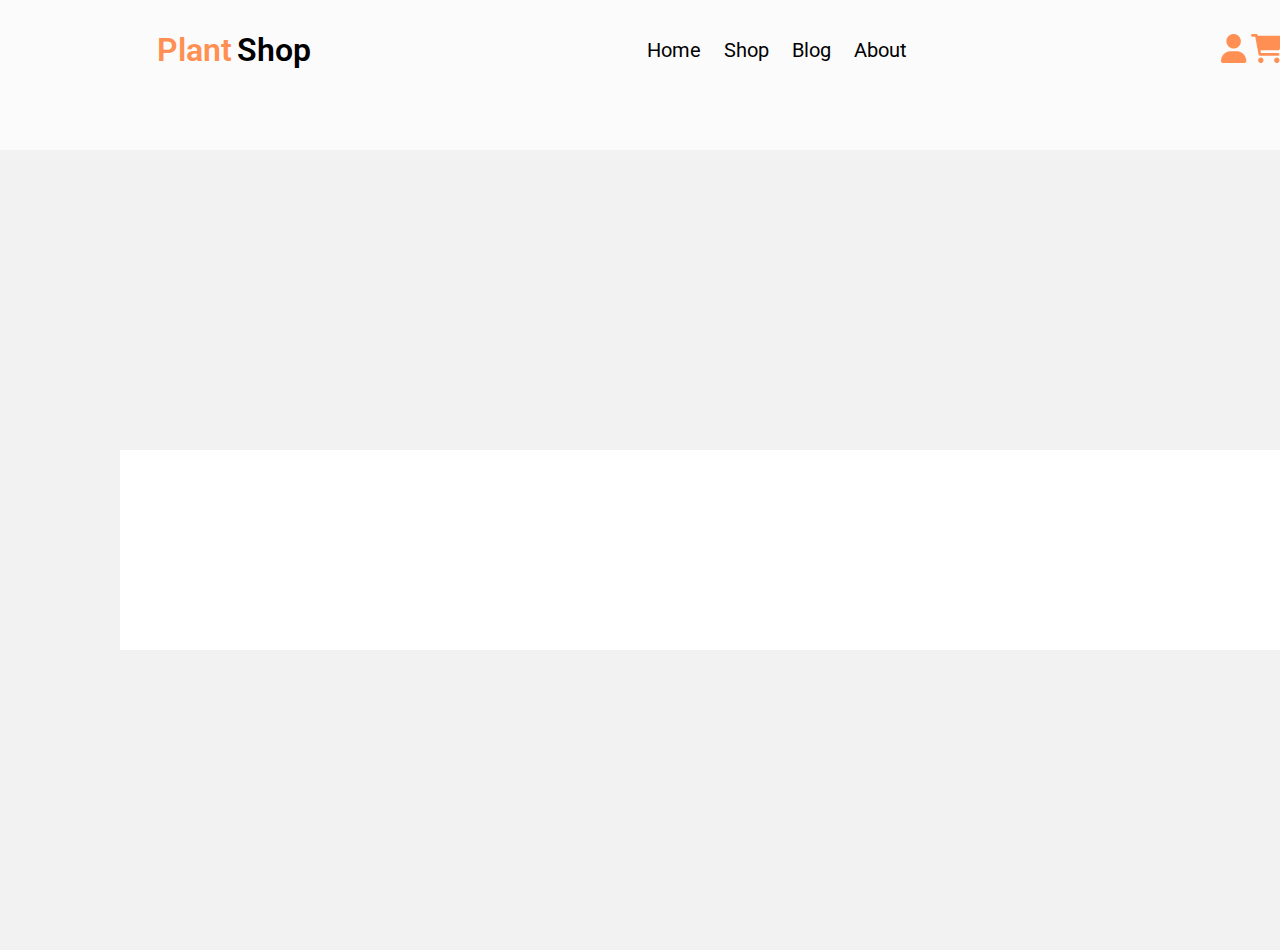
<file: indexCart.html>
<!DOCTYPE html>
<html lang="en">
<head>
    <meta charset="UTF-8">
    <meta http-equiv="X-UA-Compatible" content="IE=edge">
    <meta name="viewport" content="width=device-width, initial-scale=1.0">
    <title>Document</title>
    <link rel="stylesheet" href="/css/scss/styleCart.css">
</head>
<body>
    <header class="header--flowers">
        <div class="header--header">
            <div style="display: flex;" class="name--shop">
                <h1 class="text--shop">Plant </h1>
                <h1 class="text--shop__sec"> Shop</h1>
            </div>
            <div class="link-shop">
                <ul class="ul--in--link">
                    <li><a href="indexMain.html">Home</a> </li>
                    <li><a href="indexShop.html">Shop</a> </li>
                    <li><a href="">Blog</a> </li>
                    <li><a href="">About</a> </li>
                </ul>
            </div>
            <div class="ik--shop">
                <a href="indexReg.html"><img src="/img/userMain.png" alt=""></a>
                <a href="indexCart.html"><img src="/img/telege--main.png" alt=""></a>
                
            </div>
        </div>
    </header>
    <section class="section--of--shop">
        <div class="shop">

            <!-- <div class="mycard">
                <h2>Your card</h2>
                <div class="newCard">
                    <img src="/img/pfp of Main.png" alt="">
                    <div class="textCard">
                        <h2></h2>
                        <p class="p--card"></p>
                        <div  class="plus">
                            <p class="plusNum">+</p>
                            <p class="number"></p>
                            <p class="minus" >-</p>
                        </div>
                    </div>
                </div>
            </div> -->
            <div class="payAll">

            </div>
        </div>
    </section>
    <script src="/js/scriptCard.js"></script>
</body>
</html>
</file>
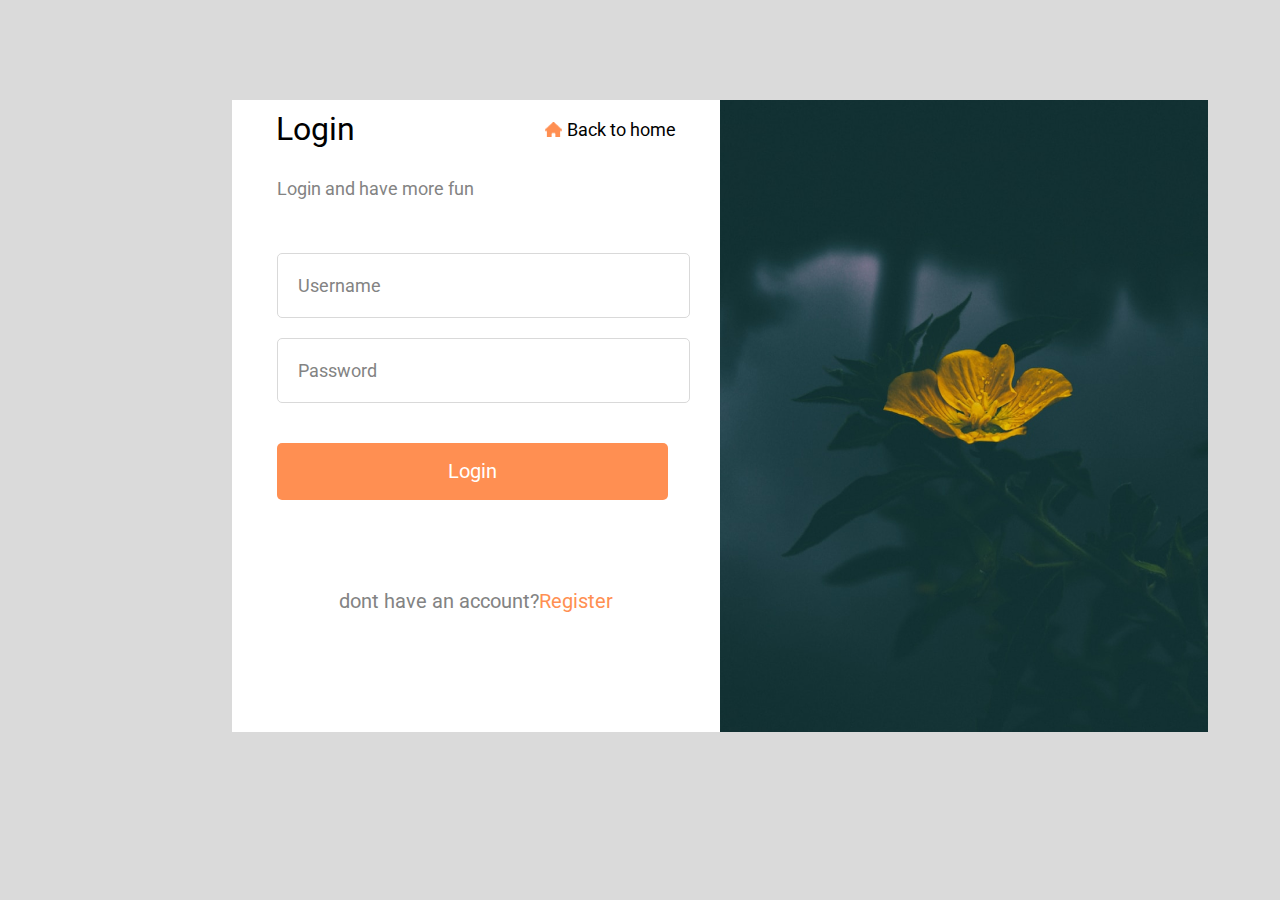
<file: indexLog.html>
<!DOCTYPE html>
<html lang="en">
<head>
    <meta charset="UTF-8">
    <meta http-equiv="X-UA-Compatible" content="IE=edge">
    <meta name="viewport" content="width=device-width, initial-scale=1.0">
    <title>Document</title>
    <link rel="stylesheet" href="/css/scss/styleLog.css">
</head>
<body>
    <div class="main--login">
        <div class="login--main">
            <div class="login--cart">
                <div class="login">
                    <h2 class="text--login">Login</h2>
                    <div  class="back--home">
                        <img class="home--png" src="/img/home--png.png" alt="">
                        <p class="home--text"><a href="indexMain.html">Back to home</a> </p>
                    </div>
                </div>
                <p class="motivation--to--log">Login and have more fun</p>
                <div class="inputs--login">
                    <input  placeholder="Username" class="username" type="text">
                    <input  placeholder="Password" class="password" type="password">
                    <button class="login--btn">Login</button>
                </div>
                
                <p class="dont--have--acc">dont have an account?<a class="link-toReg" href="indexReg.html">Register</a> </p>
            </div>
            <div class="login--img">
                <img src="/img/img--login.png" alt="">
            </div>
        </div>
    </div>
    




    <script src="/js/ScriptLog.js"></script>   
</body>
</html>
</file>
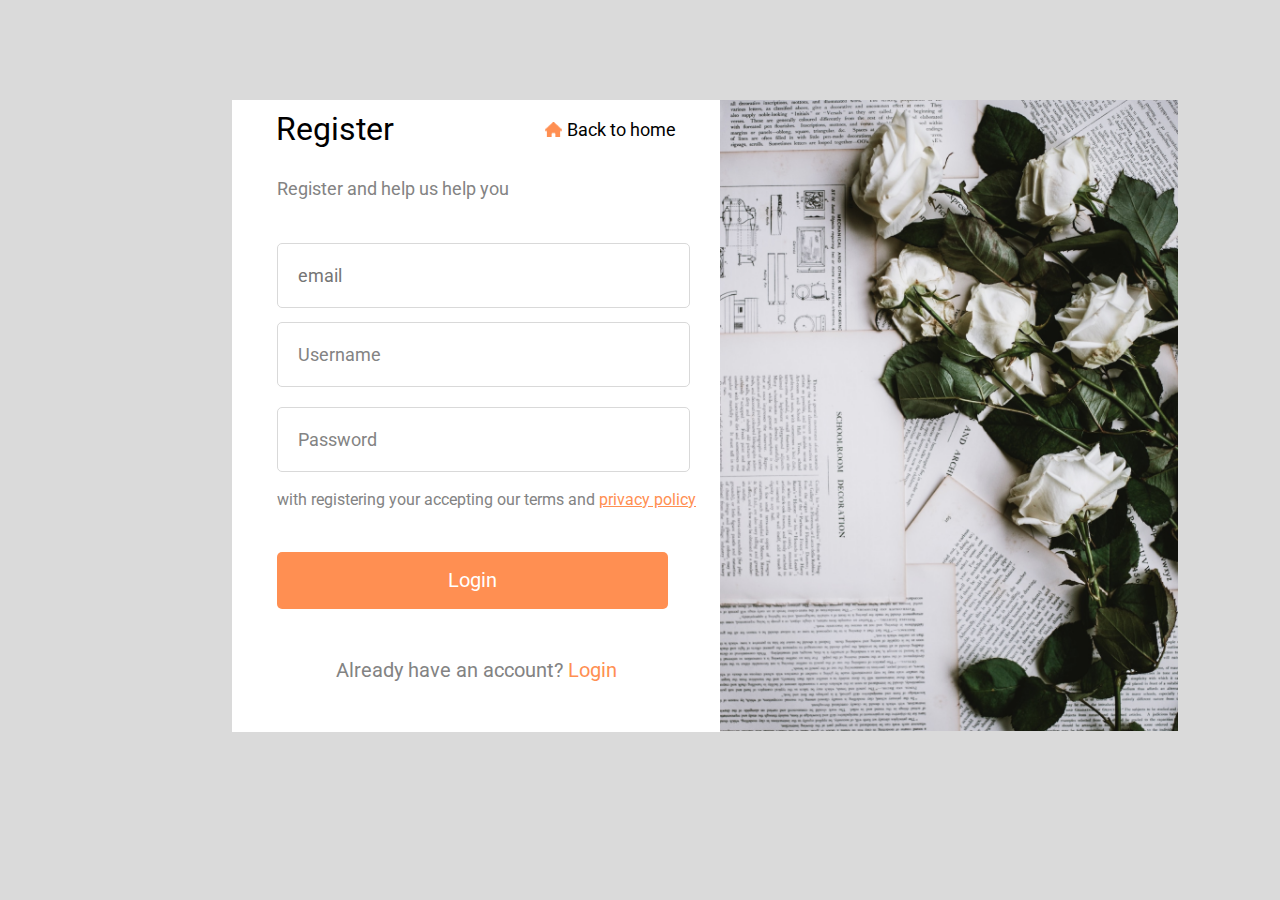
<file: indexReg.html>
<!DOCTYPE html>
<html lang="en">
<head>
    <meta charset="UTF-8">
    <meta http-equiv="X-UA-Compatible" content="IE=edge">
    <meta name="viewport" content="width=device-width, initial-scale=1.0">
    <title>Document</title>
    <link rel="stylesheet" href="/css/scss/styleReg.css">
</head>
<body>
    <div class="main--login">
        <div class="login--main">
            <div class="login--cart">
                <div class="login">
                    <h2 class="text--login">Register</h2>
                    <div  class="back--home">
                        <img class="home--png" src="/img/home--png.png" alt="">
                        <p class="home--text"><a href="index.html">Back to home</a> </p>
                    </div>
                </div>
                <p class="motivation--to--log">Register and help us help you</p>
                <div class="inputs--login">
                    <input  class="email" placeholder="email" type="email">
                    <input  placeholder="Username" class="username" type="text">
                    <input  placeholder="Password" class="password" type="password">
                    <h4 class="privacy-and-legacy">with registering your accepting our terms and <a href="https://www.youtube.com/watch?v=a3Z7zEc7AXQ">privacy policy</a> </h4>
                    <button class="login--btn--reg">Login</button>
                </div>
                
                <p class="dont--have--acc">Already have an account? <a class="link-toReg" href="indexLog.html">Login</a> </p>
            </div>
            <div class="login--img">
                <img style="height: 631px;" src="/img/img--reg.png" alt="">
            </div>
        </div>
    </div>
    




    <script src="/js/script.js"></script>
</body>
</html>
</file>
<file: css/scss/styleCart.css>
@import url("https://fonts.googleapis.com/css2?family=Montserrat:wght@300;400&family=Roboto&display=swap");
* {
  padding: 0;
  margin: 0;
}
header {
  width: 1440px;
  margin: 0 auto;
}
.header--header {
  display: flex;
  justify-content: space-around;
  align-items: center;
  align-content: center;
  background: rgba(250, 250, 250, 0.824);
  height: 100px;
  padding-bottom: 50px;
}
.text--shop {
  font-family: "Roboto";
  font-style: normal;
  font-weight: 500;
  font-size: 32px;
  line-height: 38px;
  font-weight: 600;
  color: #ff8f52;
}
.text--shop__sec {
  font-family: "Roboto";
  font-style: normal;
  font-weight: 500;
  font-size: 32px;
  font-weight: 600;
  line-height: 38px;
  padding-left: 5px;
}
.ul--in--link {
  display: flex;
  list-style: none;
  font-family: "Roboto";
  font-style: normal;
  font-weight: 400;
  font-size: 20px;
  line-height: 23px;
}
.ul--in--link li {
  padding-left: 23px;
}
.ul--in--link li a {
  text-decoration: none;
  list-style: none;
  font-family: "Roboto";
  font-style: normal;
  font-weight: 400;
  font-size: 20px;
  line-height: 23px;
  color: black;
}
.section--of--shop{
    background: #f2f2f2;
    width: 1440px;
    height: 800px;
    margin: 0 auto;
    display: flex;
    align-items: center;
}
.shop{
    background-color: white;
}
.plus{
    width: 71px;
height: 25px;
border: solid 2px #FF8F52;
display: flex;
justify-content: space-around;
}
.img--of--bestSellers {
  display: flex;
  justify-content: space-evenly;
  margin-top: 50px;
}
.costsFl {
  font-family: "Roboto";
  font-style: normal;
  font-weight: 400;
  font-size: 18px;
  line-height: 21px;
  color: #838383;
  margin-left: 18px;
}
.cart--of--flower {
  width: 287px;
  height: 356px;
  background-color: white;
}
.bottom--of--card {
  display: flex;
  justify-content: space-between;
  align-items: center;
  margin-top: 50px;
}
.img--telega {
  width: 20.73px;
  height: 18.86px;
}
.imgOfFlaw {
  width: 253px;
  height: 231px;
  margin-left: 18px;
  margin-top: 17px;
}
.addCard {
  font-family: "Roboto";
  font-style: normal;
  font-weight: 400;
  font-size: 18px;
  line-height: 21px;
  color: #ff8f52;
  cursor: pointer;
}
.nameOfFlawor {
  font-family: "Roboto";
  font-style: normal;
  font-weight: 400;
  font-size: 22px;
  line-height: 26px;
  color: #000000;
  margin-left: 18px;
}
.div {
  margin-right: 10px;
}
.sectionShop--flowers{
  background: #F2F2F2;
  width: 1440px;
  margin: 0 auto;
}
.filter--section{
  display: flex;
  justify-content: space-around;
  height: 130px;
  align-items: center;
  background-color: white;
}
.filter--text{
  display: flex;
    align-content: center;
    align-items: center;
}
.seacrhFl{
  width: 491px;
height: 56px;
left: 474px;
top: 160px;

background: #FFFFFF;
border: 1px solid #D9D9D9;
border-radius: 5px;
padding-left: 29px;
font-family: 'Roboto';
font-style: normal;
font-weight: 400;
font-size: 18px;
line-height: 21px;
/* identical to box height */


color: #838383;
}
.seacrhFl:focus{
  outline: none;
}
.shop{
  width: 1200px;
  padding-bottom: 200px;
  margin: 0 auto;
  display: flex;
  justify-content: space-around;
}
</file>
<file: css/scss/styleLog.css>
@import url('https://fonts.googleapis.com/css2?family=Montserrat:wght@300;400&family=Roboto&display=swap');

body {
    background: #DADADA;
}

* {
    padding: 0;
    margin: 0;
}

.main--login {
    width: 1440px;
    margin: 0 auto;
    margin-top: 100px;
}

.login--main {
    width: 976px;
    height: 632px;
    margin: 0 auto;
    display: flex;
}

.login--img {
    width: 488px;
    height: 632px;
}

.login--cart {
    width: 488px;
    height: 632px;
    background-color: white;
}

.text--login {
    font-family: 'Roboto';
    font-style: normal;
    font-weight: 400;
    font-size: 32px;
    line-height: 38px;
}

.login {
    margin: 0 auto;
    display: flex;
    text-align: center;
    align-items: center;
    justify-content: space-between;
    margin-top: 10px;
    width: 400px;
}

.back--home {
    display: flex;
    align-items: center;
}

.home--png {
    width: 17px;
    height: 15px;
    margin-right: 5px;
}

.home--text {
    font-family: 'Roboto';
    font-style: normal;
    font-weight: 400;
    font-size: 18px;
    line-height: 21px;
}
.home--text a{
    text-decoration: none;
    font-family: 'Roboto';
    font-style: normal;
    font-weight: 400;
    font-size: 18px;
    line-height: 21px;
    color: black;
}
.motivation--to--log {
    font-family: 'Roboto';
    font-style: normal;
    font-weight: 400;
    font-size: 18px;
    line-height: 21px;
    color: #838383;
    margin-left: 45px;
    padding-top: 30px;
}

.username {
    width: 391px;
    height: 63px;
    border: 1px solid #D9D9D9;
    border-radius: 5px;
    outline: none;
    margin-top: 14px;
    padding-left: 20px;
    font-family: 'Roboto';
    font-style: normal;
    font-weight: 400;
    font-size: 18px;
}

.username::placeholder {
    font-family: 'Roboto';
    font-style: normal;
    font-weight: 400;
    font-size: 18px;
    color: #838383;
}

.password::placeholder {
    font-family: 'Roboto';
    font-style: normal;
    font-weight: 400;
    font-size: 18px;
    color: #838383;
}

.password {
    width: 391px;
    height: 63px;
    border: 1px solid #D9D9D9;
    border-radius: 5px;
    margin-top: 20px;
    outline: none;
    padding-left: 20px;
    font-family: 'Roboto';
    font-style: normal;
    font-weight: 400;
    font-size: 18px;
}

.login--btn {
    width: 391px;
    height: 57px;
    background: #FF8F52;
    border-radius: 5px;
    border-style: none;
    cursor: pointer;
    font-family: 'Roboto';
    font-style: normal;
    font-weight: 400;
    font-size: 20px;
    line-height: 23px;
    margin-top: 40px;
    color: #FFFFFF;
}

.inputs--login {
    margin-top: 40px;
    margin-left: 45px;
}

.dont--have--acc {
    font-family: 'Roboto';
    font-style: normal;
    font-weight: 400;
    font-size: 20px;
    line-height: 23px;
    text-align: center;
    margin-top: 90px;
    color: #838383;
}

.dont--have--acc a {
    font-family: 'Roboto';
    font-style: normal;
    font-weight: 400;
    font-size: 20px;
    line-height: 23px;
    text-decoration: none;
    color: #FF8F52;
}
</file>
<file: css/scss/styleReg.css>
@import url('https://fonts.googleapis.com/css2?family=Montserrat:wght@300;400&family=Roboto&display=swap');

body {
    background: #DADADA;
}

* {
    padding: 0;
    margin: 0;
}

.main--login {
    width: 1440px;
    margin: 0 auto;
    margin-top: 100px;
}

.login--main {
    width: 976px;
    height: 632px;
    margin: 0 auto;
    display: flex;
}

.login--img {
    width: 488px;
    height: 632px;
}

.login--cart {
    width: 488px;
    height: 632px;
    background-color: white;
}

.text--login {
    font-family: 'Roboto';
    font-style: normal;
    font-weight: 400;
    font-size: 32px;
    line-height: 38px;
}

.login {
    margin: 0 auto;
    display: flex;
    text-align: center;
    align-items: center;
    justify-content: space-between;
    margin-top: 10px;
    width: 400px;
}

.back--home {
    display: flex;
    align-items: center;
}

.home--png {
    width: 17px;
    height: 15px;
    margin-right: 5px;
}

.home--text {
    font-family: 'Roboto';
    font-style: normal;
    font-weight: 400;
    font-size: 18px;
    line-height: 21px;
}
.home--text a{
    text-decoration: none;
    font-family: 'Roboto';
    font-style: normal;
    font-weight: 400;
    font-size: 18px;
    line-height: 21px;
    color: black;
}
.motivation--to--log {
    font-family: 'Roboto';
    font-style: normal;
    font-weight: 400;
    font-size: 18px;
    line-height: 21px;
    color: #838383;
    margin-left: 45px;
    padding-top: 30px;
}
.email{
    width: 391px;
    height: 63px;
    border: 1px solid #D9D9D9;
    border-radius: 5px;
    outline: none;
    margin-top: 14px;
    padding-left: 20px;
    font-family: 'Roboto';
    font-style: normal;
    font-weight: 400;
    font-size: 18px;
}
.username {
    width: 391px;
    height: 63px;
    border: 1px solid #D9D9D9;
    border-radius: 5px;
    outline: none;
    margin-top: 14px;
    padding-left: 20px;
    font-family: 'Roboto';
    font-style: normal;
    font-weight: 400;
    font-size: 18px;
}

.username::placeholder {
    font-family: 'Roboto';
    font-style: normal;
    font-weight: 400;
    font-size: 18px;
    color: #838383;
}

.password::placeholder {
    font-family: 'Roboto';
    font-style: normal;
    font-weight: 400;
    font-size: 18px;
    color: #838383;
}

.password {
    width: 391px;
    height: 63px;
    border: 1px solid #D9D9D9;
    border-radius: 5px;
    margin-top: 20px;
    outline: none;
    padding-left: 20px;
    font-family: 'Roboto';
    font-style: normal;
    font-weight: 400;
    font-size: 18px;
}

.login--btn--reg {
    width: 391px;
    height: 57px;
    background: #FF8F52;
    border-radius: 5px;
    border-style: none;
    cursor: pointer;
    font-family: 'Roboto';
    font-style: normal;
    font-weight: 400;
    font-size: 20px;
    line-height: 23px;
    margin-top: 40px;
    color: #FFFFFF;
}

.inputs--login {
    margin-top: 30px;
    margin-left: 45px;
}

.dont--have--acc {
    font-family: 'Roboto';
    font-style: normal;
    font-weight: 400;
    font-size: 20px;
    line-height: 23px;
    text-align: center;
    margin-top: 50px;
    color: #838383;
}

.dont--have--acc a {
    font-family: 'Roboto';
    font-style: normal;
    font-weight: 400;
    font-size: 20px;
    line-height: 23px;
    text-decoration: none;
    color: #FF8F52;
}
.privacy-and-legacy{
    font-family: 'Roboto';
font-style: normal;
font-weight: 400;
font-size: 16px;
line-height: 25px;
color: #838383;
padding-top: 15px;
}
.privacy-and-legacy a{
   color: #FF8F52;

}
</file>
